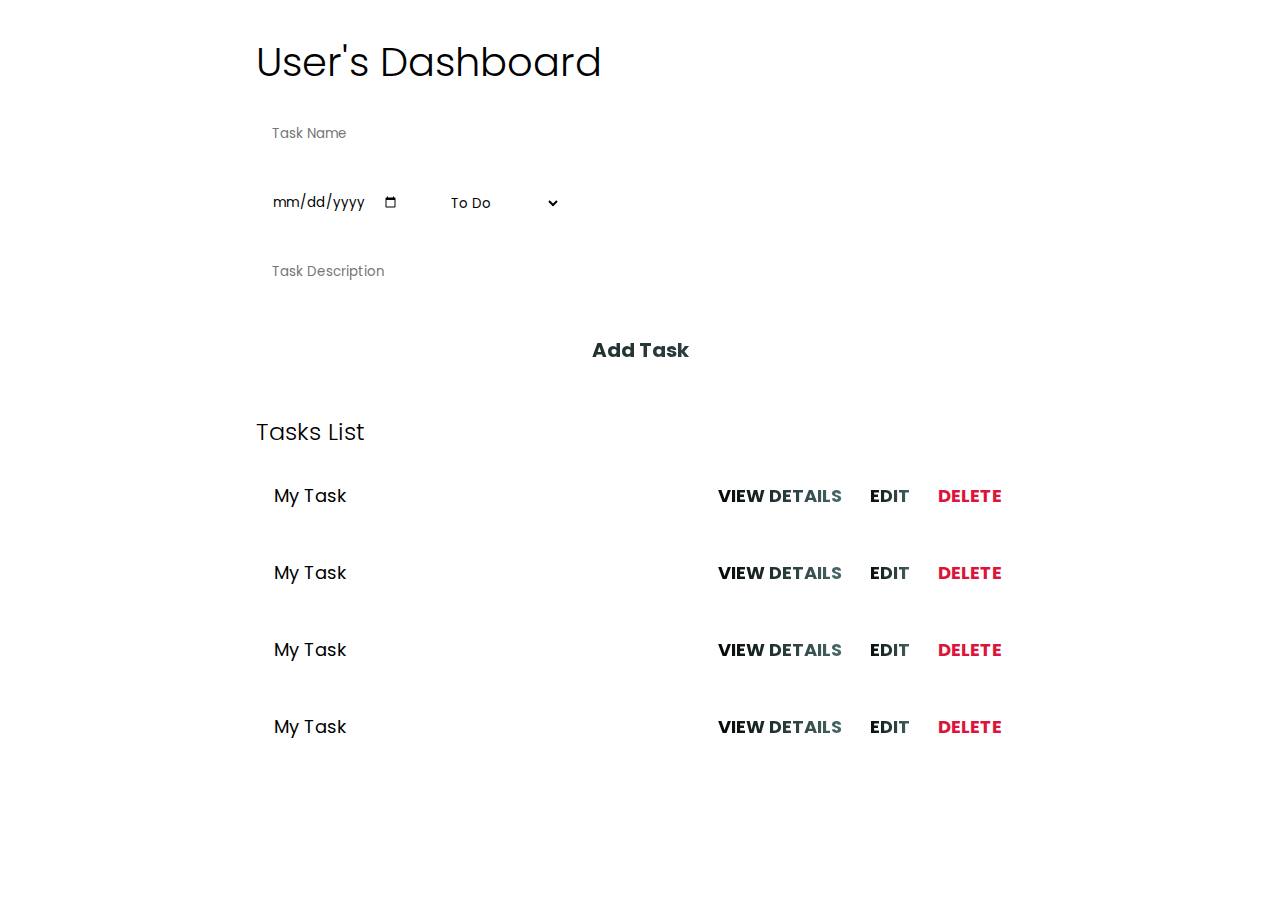
<file: index.html>
<!DOCTYPE html>
<html lang="en">
<head>
    <meta charset="UTF-8">
    <meta name="viewport" content="width=device-width, initial-scale=1.0">
    <title>Task management System</title>
    <link rel="stylesheet" href="styles.css">
</head>
<body>
    <header>
        <h1>User's Dashboard</h1>
        <form action="post" id="task-form" >
            <div class="new">
                <input type="text" id="task-name" placeholder="Task Name" required>
            </div>
            <div class="new">
                <input type="date" id="due-date" required>
                <select id="task-status" required>
                    <option value="To Do">To Do</option>
                    <option value="In Progress">In Progress</option>
                    <option value="Completed">Completed</option>
                </select>
            </div>
            <div class="new">
                <textarea id="task-description" placeholder="Task Description" required></textarea>
            </div>
            <input type="submit" id="task-submit" value="Add Task">
        </form>
    </header>

    <main>

        <section class="task-list">
            <h2>Tasks List</h2>

            <div id="tasks">
                <div class="task">
                    <div class="content">
                        <input
                            type="text"
                            class="text"
                            value="My Task"
                            readonly
                        >
                    </div>
                    <div class="actions">
                        <button class="edit">View Details</buttton>
                        <button class="edit">Edit</button>
                        <button class="delete">Delete</button>
                        
                    </div>    
                </div>
                <div class="task">
                    <div class="content">
                        <input
                            type="text"
                            class="text"
                            value="My Task"
                            readonly
                        >
                    </div>
                    <div class="actions">
                        <button class="edit">View Details</buttton>
                        <button class="edit">Edit</button>
                        <button class="delete">Delete</button>
                    </div>    
                </div>
                <div class="task">
                    <div class="content">
                        <input
                            type="text"
                            class="text"
                            value="My Task"
                            readonly
                        >
                    </div>
                    <div class="actions">
                        <button class="edit">View Details</buttton>
                        <button class="edit">Edit</button>
                        <button class="delete">Delete</button>
                    </div>    
                </div>
                <div class="task">
                    <div class="content">
                        <input
                            type="text"
                            class="text"
                            value="My Task"
                            readonly
                        >
                    </div>
                    <div class="actions">
                        <button class="edit">View Details</buttton>
                        <button class="edit">Edit</button>
                        <button class="delete">Delete</button>
                    </div>    
                </div>
            
            </div>



        </section>

    </main>
    
</body>
</html>
</file>
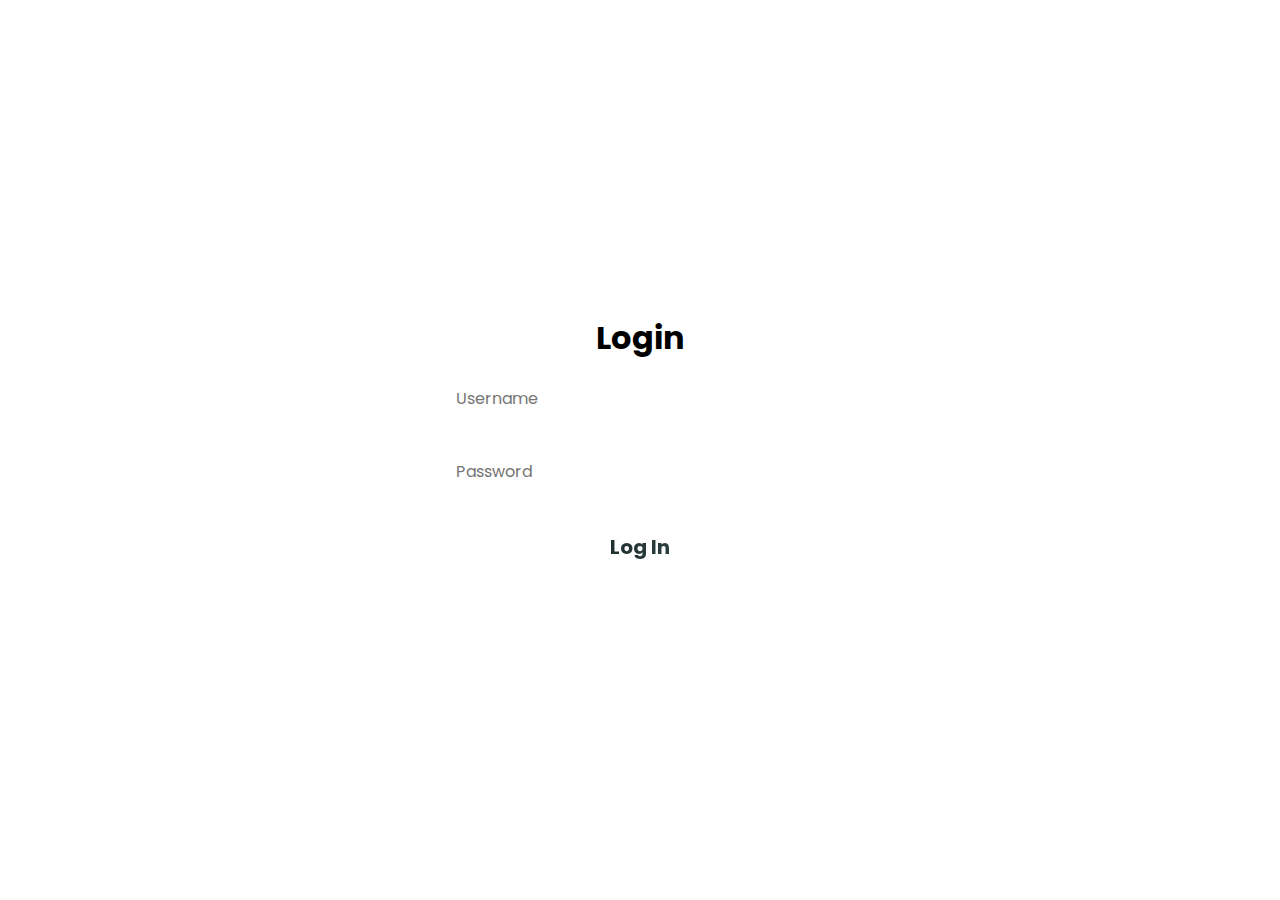
<file: login.html>
<!DOCTYPE html>
<html lang="en">
<head>
    <meta charset="UTF-8">
    <meta name="viewport" content="width=device-width, initial-scale=1.0">
    <title>Login - Task Management System</title>
    <link rel="stylesheet" href="styles.css">
    <style>
        body.login {
            background: var(--primary-bg); /* Use the same background as the home page */
            color: var(--text-light); /* Light text color */
        }

        form {
            max-width: 400px;
            margin: 0 auto;
        }

        .form input,
        .form button {
            width: 100%;
            padding: 1rem;
            border: none;
            border-radius: 1rem;
            margin: 0.5rem 0;
            font-size: 1rem;
            background-color: var(--secondary-bg);
            color: var(--accent-purple);
        }

        .form button.submit-button {
            background-image: linear-gradient(to right, #000000, #4b6e6d);
            -webkit-background-clip: text;
            background-clip: text;
            -webkit-text-fill-color: transparent;
            background-color: #7C7C7C;
            cursor: pointer;
            transition: 0.4s;
        }

        .form button.submit-button:hover {
            opacity: 0.7;
        }

        .form button.submit-button:active {
            opacity: 0.6;
        }

        /* Additional styles for the form container */
        .form-container {
            display: flex;
            flex-direction: column;
            justify-content: center;
            align-items: center;
            height: 100vh;
        }

    </style>
</head>
<body>

    <main>
        <section class="form-container">
            <h1>Login</h1>
            <form action="login.php" method="POST" class="form">
                <input type="text" name="username" placeholder="Username" required>
                <input type="password" name="password" placeholder="Password" required>
                <button type="submit" id = "task-submit">Log In</button>
            </form>
        </section>
    </main>
</body>
</html>
</file>
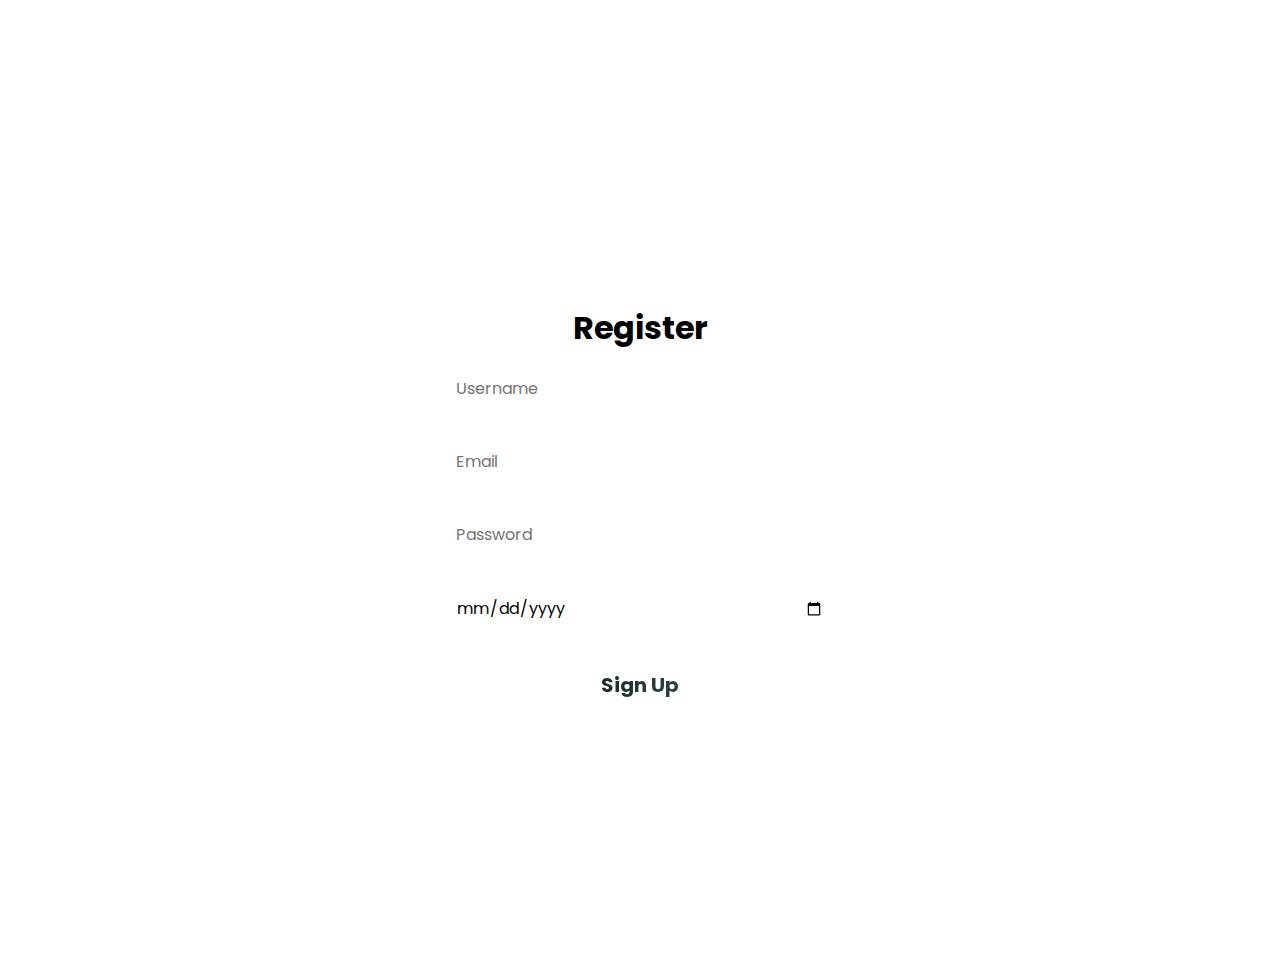
<file: signup.html>
<!DOCTYPE html>
<html lang="en">
<head>
    <meta charset="UTF-8">
    <meta name="viewport" content="width=device-width, initial-scale=1.0">
    <title>Signup - Task Management System</title>
    <link rel="stylesheet" href="styles.css">
    <style>
        body.login {
            background: var(--primary-bg); /* Use the same background as the home page */
            color: var(--text-light); /* Light text color */
        }

        form {
            max-width: 400px;
            margin: 0 auto;
        }

        .form input,
        .form button {
            width: 100%;
            padding: 1rem;
            border: none;
            border-radius: 1rem;
            margin: 0.5rem 0;
            font-size: 1rem;
            background-color: var(--secondary-bg);
            color: var(--accent-purple);
        }

        .form button.submit-button {
            background-image: linear-gradient(to right, #000000, #4b6e6d);
            -webkit-background-clip: text;
            background-clip: text;
            -webkit-text-fill-color: transparent;
            background-color: #7C7C7C;
            cursor: pointer;
            transition: 0.4s;
        }

        .form button.submit-button:hover {
            opacity: 0.7;
        }

        .form button.submit-button:active {
            opacity: 0.6;
        }

        /* Additional styles for the form container */
        .form-container {
            display: flex;
            flex-direction: column;
            justify-content: center;
            align-items: center;
            height: 100vh;
        }

    </style>
</head>
<body class="login"> <!-- Use the login class to apply the same background as the home page -->
    <header>
        
    </header>

    <main>
        <section class="form-container">
            <h1>Register</h1>
            <form action="signup.php" method="POST" class="form">
                <input type="text" name="username" placeholder="Username" required>
                <input type="email" name="email" placeholder="Email" required>
                <input type="password" name="password" placeholder="Password" required>
                <input type="date" name="date_of_birth" required>
                <button type="submit" id = "task-submit">Sign Up</button>
            </form>
        </section>
    </main>
</body>
</html>
</file>
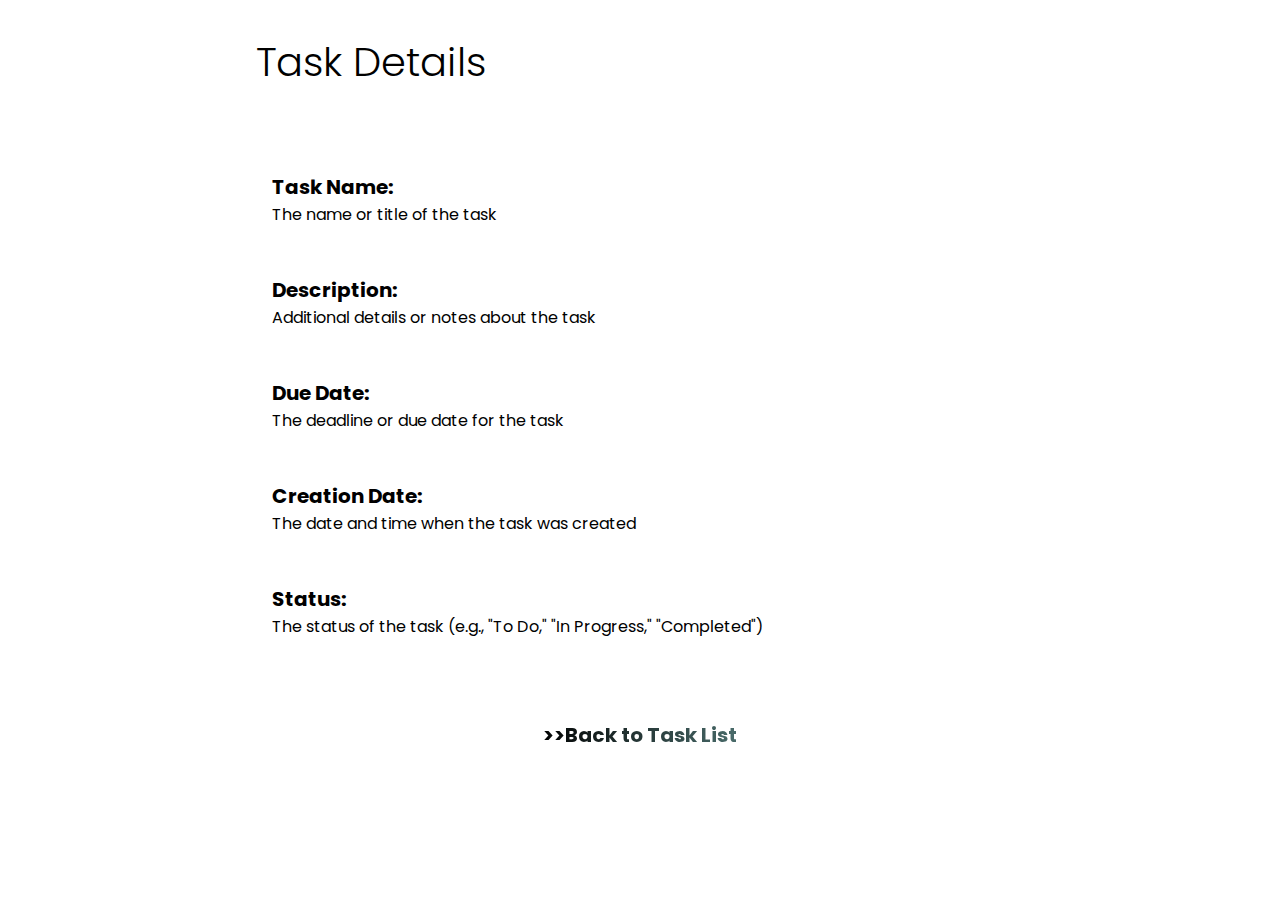
<file: task_details.html>
<!DOCTYPE html>
<html lang="en">
<head>
    <meta charset="UTF-8">
    <meta name="viewport" content="width=device-width, initial-scale=1.0">
    <title>Task Details</title>
    <link rel="stylesheet" href="styles.css">
    <style>
        /* Additional styles for task details */
        .task-details-container {
            max-width: 800px;
            width: 100%;
            margin: 0 auto;
            padding: 1rem;
            background-color: var(--secondary-bg);
            border-radius: 1rem;
            margin-bottom: 1rem;
            color: var(--text-dark);
        }

        .task-detail {
            margin-bottom: 1rem;
            padding: 1rem;
            background-color: var(--primary-bg); /* Separate background color for each detail section */
            border-radius: 1rem;
        }

        .task-detail-label {
            font-size: 1.25rem;
            font-weight: 700;
        }

        .task-detail-value {
            font-size: 1rem;
            color: var(--accent-purple);
        }

        .back-button {
            margin-top: 1rem;
        }
    </style>
</head>
<body>
    <header>
        <h1>Task Details</h1>
    </header>

    <div class="task-details-container">
        <div class="task-detail">
            <p class="task-detail-label">Task Name:</p>
            <p class="task-detail-value">The name or title of the task</p>
        </div>

        <div class="task-detail">
            <p class="task-detail-label">Description:</p>
            <p class="task-detail-value">Additional details or notes about the task</p>
        </div>

        <div class="task-detail">
            <p class="task-detail-label">Due Date:</p>
            <p class="task-detail-value">The deadline or due date for the task</p>
        </div>

        <div class="task-detail">
            <p class="task-detail-label">Creation Date:</p>
            <p class="task-detail-value">The date and time when the task was created</p>
        </div>

        <div class="task-detail">
            <p class="task-detail-label">Status:</p>
            <p class="task-detail-value">The status of the task (e.g., "To Do," "In Progress," "Completed")</p>
        </div>
    </div>

    <footer>
        <center><button class="back-button" id="task-submit" onclick="window.location.href='index.html'">>>Back to Task List</button></center>
    </footer>
</body>
</html>
</file>
<file: styles.css>
@import url('https://fonts.googleapis.com/css2?family=Poppins:ital,wght@0,100;0,200;0,300;0,400;0,500;0,600;0,700;1,100;1,200;1,300;1,400;1,600;1,700&display=swap');

/* :root {
    --primary-bg: #F4EFEA;   
    --secondary-bg: #c9b3b3; 
    --text-dark: #2E2E2E;  
    --text-light: #5C5C5C;   
    --accent-pink: #FFB3A7;  
    --accent-purple: #A98A89; 
    --accent-blue: #7CB2B0; 
} */



*{
    box-sizing: border-box;
    margin: 0;
    font-family: "Poppins",sans-serif;
}

body{
    display: flex;
    flex-direction: column;
    min-width: 100vh;
    background: var(--primary-bg);
    color: var(--text-light);

}

header{
    padding: 2rem 1rem;
    max-width: 800px;
    width: 100%;
    margin: 0 auto;
}

header h1{
    font-size: 2.5rem;
    font-weight: 300;
    color: var(--text-dark);
    margin-bottom: 1rem;
}

#task-form{
    display: flex;
}

input, button{
    appearance: none;
    border: none;
    outline: none;
    background: none;
}

#task-input{
    flex: 1 1 0%;
    background-color: var(--secondary-bg);
    padding: 1rem;
    border-radius: 1rem;
    margin-right: 1rem;
    color: var(--text-dark);

}

#task-input::placeholder{
    color: var(--text-light);
}

#task-submit {
    color: transparent; /* Hide the original text color */
    font-size: 1.25rem;
    font-weight: 700;
    background-image: linear-gradient(to right, #000000, #4b6e6d); /* Dark to accent color gradient */
    -webkit-background-clip: text;
    background-clip: text;
    -webkit-text-fill-color: transparent;
    background-color: #7C7C7C;
    cursor: pointer;
    transition: 0.4s;
}

#task-submit:hover{
    opacity: 0.7;
}

#task-submit:active{
    opacity: 0.6;
}

main{
    flex: 1 1 0%;
	max-width: 800px;
	width: 100%;
	margin: 0 auto;
}

.task-list{
    padding: 1rem;
}

.task-list h2{
    font-size: 1.5rem;
    font-weight: 300;
    color: var(--text-dark);
    margin-bottom: 1rem;
}

#tasks .task{
    display: flex;
    justify-content: space-between;
    background-color: var(--secondary-bg);
    padding: 1rem;
    border-radius: 1rem;
    margin-bottom: 1rem;
}
#tasks .task .content{
    display: flex;
}
#tasks .task .content .text{
    color: #000000;
    font-size: 1.125rem;
    width: 100%;
    display: block;
    transition: 0.4s;
}

#tasks .task .content .text:not(:read-only){
    color: var(--accent-purple);

}

#tasks .task .actions{
    display: flex;
    /* flex-direction: row; */
    margin: 0 -0.5rem;
}



.task .actions button{
    cursor: pointer;
    margin: 0 0.5rem;
    font-size: 1.125rem;
    font-weight: 700;
    text-transform: uppercase;
    transition: 0.4s;
}

.task .actions button:hover{
    opacity: 0.8;
}

.task .actions button:active{
    opacity: 0.6;
}

.task .actions .edit{
    background-image: linear-gradient(to right, #000000, #4b6e6d); /* Dark to accent color gradient */
    -webkit-background-clip: text;
    background-clip: text;
    -webkit-text-fill-color: transparent;
    background-color: #7C7C7C;
    cursor: pointer;
    transition: 0.4s;
}
.task .actions .delete {
	color: crimson;
}


/* Add these styles to your existing CSS */

/* Form container styles */
header {
    padding: 2rem 1rem;
    max-width: 800px;
    width: 100%;
    margin: 0 auto;
}

#task-form {
    display: flex;
    flex-wrap: wrap;
}

/* Task Name input */
#task-name {
    flex: 1;
    background-color: var(--secondary-bg);
    padding: 1rem;
    border-radius: 1rem;
    margin-right: 1rem;
    color: var(--accent-purple);
    border: none;
    outline: none;
}

/* Task Description textarea */
#task-description {
    flex: 1;
    background-color: var(--secondary-bg);
    padding: 1rem;
    border-radius: 1rem;
    margin-right: 1rem;
    color: var(--accent-purple);
    border: none;
    outline: none;
    resize: none; /* Disable textarea resizing */
}

/* Due Date input */
#due-date {
    background-color: var(--secondary-bg);
    padding: 1rem;
    border-radius: 1rem;
    margin-right: 1rem;
    color: var(--accent-purple);
    border: none;
    outline: none;
}

/* Task Status select */
#task-status {
    background-color: var(--secondary-bg);
    padding: 1rem;
    border-radius: 1rem;
    margin-right: 1rem;
    color: var(--accent-purple);
    border: none;
    outline: none;
}

/* Task Submit button */
#task-submit {
    color: transparent; /* Hide the original text color */
    font-size: 1.25rem;
    font-weight: 700;
    background-image: linear-gradient(to right, #000000, #4b6e6d); /* Dark to accent color gradient */
    -webkit-background-clip: text;
    background-clip: text;
    -webkit-text-fill-color: transparent;
    background-color: #7C7C7C;
    cursor: pointer;
    transition: 0.4s;
}

#task-submit:hover {
    opacity: 0.7;
}

#task-submit:active {
    opacity: 0.6;
}



/* Form container styles */
header {
    padding: 2rem 1rem;
    max-width: 800px;
    width: 100%;
    margin: 0 auto;
}

#task-form {
    display: flex;
    flex-direction: column;
    flex-wrap: wrap;
}

.new {
    flex: 1;
    display: flex;
    /* flex-direction: column; */
    margin-right: 1rem;
    margin-bottom: 1rem;
}

/* Task Name input */
#task-name,
#due-date,
#task-status {
    background-color: var(--secondary-bg);
    padding: 1rem;
    border-radius: 1rem;
    color: var(--text-dark);
    border: none;
    outline: none;
}


/* Task Description textarea */
#task-description {
    background-color: var(--secondary-bg);
    padding: 1rem;
    border-radius: 1rem;
    color: var(--accent-purple);
    border: none;
    outline: none;
    resize: none; /* Disable textarea resizing */
}

/* Task Submit button */
#task-submit {
    color: transparent;
    font-size: 1.25rem;
    font-weight: 700;
    background-image: linear-gradient(to right, #000000, #4b6e6d);
    -webkit-background-clip: text;
    background-clip: text;
    -webkit-text-fill-color: transparent;
    background-color: #7C7C7C;
    cursor: pointer;
    transition: 0.4s;
}

#task-submit:hover {
    opacity: 0.7;
}

#task-submit:active {
    opacity: 0.6;
}
</file>
